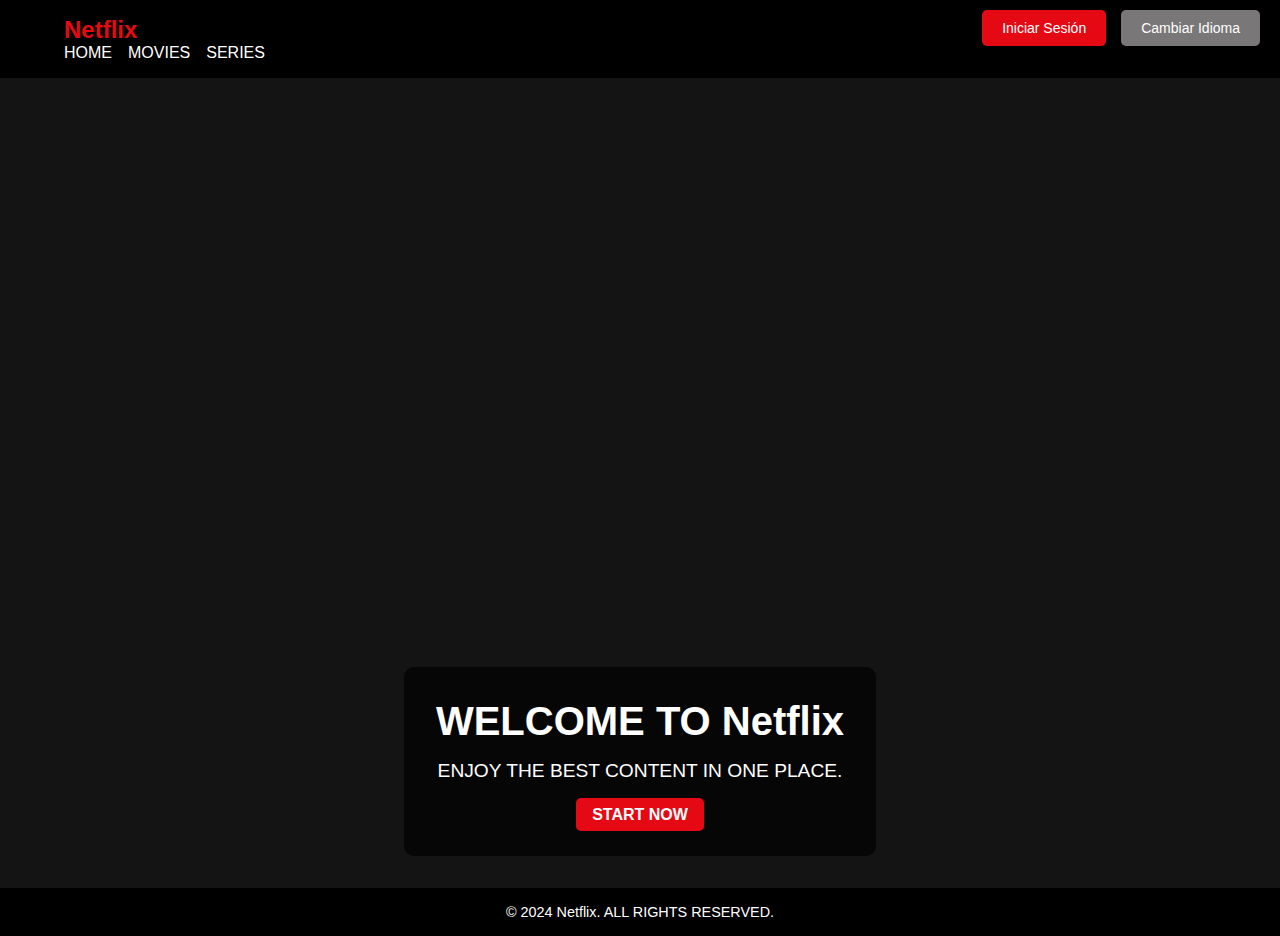
<file: index.html>
<!DOCTYPE html>
<html lang="es">
<head>
  <meta charset="UTF-8">
  <meta name="viewport" content="width=device-width, initial-scale=1.0">
  <title>Inicio - Netflix</title>
  <link rel="stylesheet" href="styl.css">
  <link rel="icon" href="https://upload.wikimedia.org/wikipedia/commons/f/ff/Netflix-new-icon.png" type="image/x-icon">
  <style>
    .header-buttons {
      position: absolute;
      top: 10px;
      right: 20px;
      display: flex;
      gap: 15px;
    }

    .btn-header {
      background: #e50914;
      color: white;
      padding: 10px 20px;
      border: none;
      cursor: pointer;
      border-radius: 5px;
      font-size: 14px;
      transition: background 0.3s ease;
    }

    .btn-header:hover {
      background: #ff6f61;
    }
    .btn-idioma {
      background: #797777;
      color: white;
      padding: 10px 20px;
      border: none;
      cursor: pointer;
      border-radius: 5px;
      font-size: 14px;
      transition: background 0.3s ease;
    }

    .btn-idioma:hover {
      background: #ff6f61;
    }
  </style>
</head>
<body>
<header class="navbar">
  <div class="container">
    <h1 class="logo">Netflix</h1>
    <nav>
      <ul class="nav-links">
        <li><a href="index.html">HOME</a></li>
        <li><a href="movie.html">MOVIES</a></li>
        <li><a href="series.html">SERIES</a></li>
      </ul>
    </nav>
  </div>
  <div class="header-buttons">
    <button class="btn-header" onclick="location.href='inicio-sesion.html'">Iniciar Sesión</button>
    <button class="btn-idioma" onclick="changeLanguage()">Cambiar Idioma</button>
  </div>
</header>
<main>
  <section class="hero">
    <div class="hero-content">
      <h2>WELCOME TO Netflix</h2>
      <p>ENJOY THE BEST CONTENT IN ONE PLACE.</p>
      <a href="register.html" class="btn-primary">START NOW</a>
    </div>
  </section>
</main>
<footer class="footer">
  <p>&copy; 2024 Netflix. ALL RIGHTS RESERVED.</p>
</footer>

<script>
  function changeLanguage() {
    const currentLanguage = document.documentElement.lang;

    if (currentLanguage === 'es') {
      document.documentElement.lang = 'en';
      document.querySelector('h2').innerText = "WELCOME TO Netflix";
      document.querySelector('p').innerText = "ENJOY THE BEST CONTENT IN ONE PLACE.";
      document.querySelector('.btn-primary').innerText = "START NOW";
      document.querySelector('.footer p').innerText = "© 2024 Netflix. ALL RIGHTS RESERVED.";
      document.querySelector('.btn-header').innerText = "Log In";
    } else {
      document.documentElement.lang = 'es';
      document.querySelector('h2').innerText = "BIENVENIDO A Netflix";
      document.querySelector('p').innerText = "DISFRUTA DEL MEJOR CONTENIDO EN UN SOLO LUGAR.";
      document.querySelector('.btn-primary').innerText = "EMPEZAR AHORA";
      document.querySelector('.footer p').innerText = "© 2024 Netflix. TODOS LOS DERECHOS RESERVADOS.";
      document.querySelector('.btn-header').innerText = "Iniciar Sesión";
    }
  }
</script>
</body>
</html>
</file>
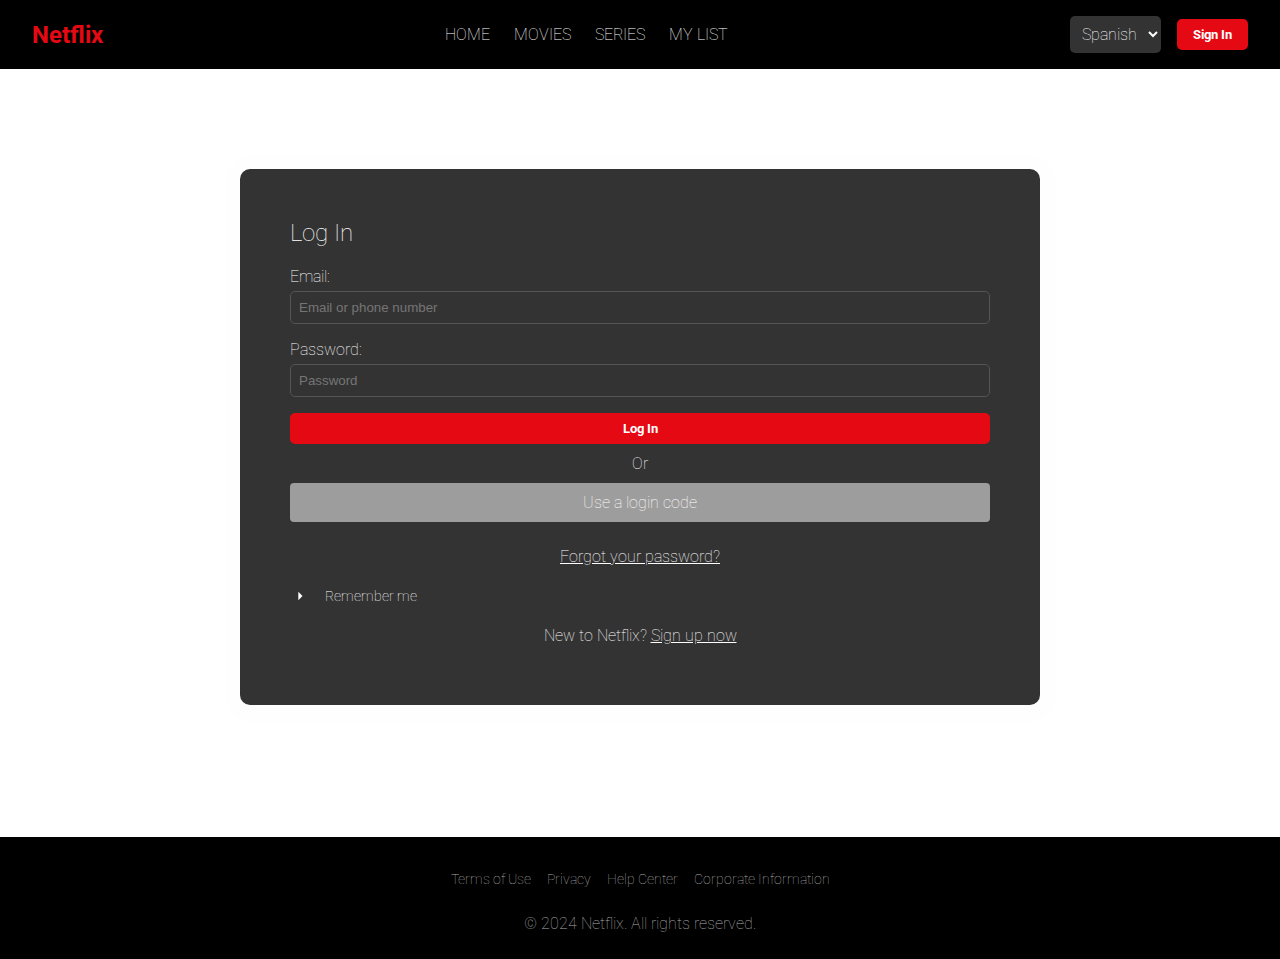
<file: inicio-sesion.html>
<!DOCTYPE html>
<html lang="en">
<head>
  <meta charset="UTF-8">
  <meta name="viewport" content="width=device-width, initial-scale=1.0">
  <title>Log In - Netflix</title>
  <link rel="icon" href="https://upload.wikimedia.org/wikipedia/commons/f/ff/Netflix-new-icon.png" type="image/x-icon">
  <link rel="preconnect" href="https://fonts.gstatic.com" crossorigin>
  <link href="https://fonts.googleapis.com/css2?family=Geist+Mono:wght@100..900&family=Geist:wght@100..900&family=Open+Sans:ital,wght@0,300..800;1,300..800&family=Oswald:wght@200..700&family=Roboto:ital,wght@0,100;0,300;0,400;0,500;0,700;0,900;1,100;1,300;1,400;1,500;1,700;1,900&display=swap" rel="stylesheet">
<style>
    * {
      margin: 0;
      padding: 0;
      box-sizing: border-box;
    }
    body {
        font-family: "Roboto", sans-serif;
      font-weight: 100;
      font-style: normal;
      background-image: url("https://i.blogs.es/849fe3/portada-netflix/1366_2000.jpg");
      color: #fff;
    }
    header {
      background-color: #000;
      padding: 1rem 2rem;
      display: flex;
      align-items: center;
      justify-content: space-between;
      position: sticky;
      top: 0;
      z-index: 1000;
    }
    .container {
        width: 800px;
        max-width: 1000px;
        box-shadow: 1px 2px 10px 15px rgb(255, 254, 254);
        font-family: "Roboto", sans-serif;
      font-weight: 100;
      font-style: normal;
        background-color: rgba(0, 0, 0, 0.8); 
        padding: 50px;
        border-radius: 10px;
        margin-top: 100px;
        margin-bottom: 100px;
    }
    .inicio-section  {
        font-family: "Roboto", sans-serif;
      font-weight: 100;
      font-style: normal;
        display: flex;
        justify-content: center;
        align-items: center;
        flex-grow: 1;
    }
    h2 {
        font-size: 24px;
        margin-bottom: 20px;
        font-family: "Roboto", sans-serif;
      font-weight: 100;
      font-style: normal;
    }
    p {
        font-family: "Roboto", sans-serif;
      font-weight: 100;
      font-style: normal;
      text-align: center;
        margin: 10px 0;
    }
    a {
        color: white;
        text-decoration: underline;
    }
    form {
        display: flex;
        flex-direction: column;
        font-family: "Roboto", sans-serif;
      font-weight: 100;
      font-style: normal;
    }

    label {
        font-family: "Roboto", sans-serif;
      font-weight: 100;
      font-style: normal;
        margin-bottom: 5px;
    }

    form input {
        width: 100%;
        padding: 0.5rem;
        margin-bottom: 1rem;
        border: 1px solid #555;
        border-radius: 5px;
        background: #333;
        color: #fff;
    }
    form input:focus {
        border-color: #e50914;
    }
    .form-group {
         margin-bottom: 20px;
    }
    .logo {
      font-size: 1.5rem;
      color: #e50914;
      font-weight: bold;
    }
    .nav-links {
      list-style: none;
      display: flex;
      gap: 1.5rem;
    }
    .nav-links a {
      text-decoration: none;
      color: #fff;
      transition: color 0.3s;
    }
    .nav-links a:hover {
      color: #e50914;
    }
    .header-actions {
      display: flex;
      align-items: center;
      gap: 1rem;
    }
    .btn-primary {
        font-family: "Roboto", sans-serif;
      font-weight: 100;
      font-style: normal;
      background-color: #e50914;
      color: #fff;
      border: none;
      padding: 0.5rem 1rem;
      border-radius: 5px;
      font-weight: bold;
      cursor: pointer;
      transition: background-color 0.3s;
    }
    .btn-primary:hover {
      background-color: #ff6f61;
    }
    .btn-codigo {
        font-family: "Roboto", sans-serif;
      font-weight: 100;
      font-style: normal;
        background-color: #9e9d9d; 
        color: black;
        border: none;
        color: white;
        padding: 10px;
        border-radius: 4px;
        font-size: 16px;
        cursor: pointer;
        margin-bottom: 15px;
    }
    .btn-codigo:hover {
        background-color: #bbb;
    }
    .language-selector select {
        font-family: "Roboto", sans-serif;
      font-weight: 100;
      font-style: normal;
      background: #333;
      color: #fff;
      border: none;
      padding: 0.5rem;
      border-radius: 5px;
      font-size: 1rem;
    }
    .hero {
        font-family: "Roboto", sans-serif;
      font-weight: 100;
      font-style: normal;
        background-image: url('https://assets.nflxext.com/ffe/siteui/vlv3/5e3b5b71-5a77-4a5b-97c1-0e00b575d4b6/4fd90f8e-4ef5-41fa-8de0-1cd4bc39a481/CO-es-20230904-popsignuptwoweeks-perspective_alpha_website_large.jpg');
      background-size: cover;
      background-position: center;
      min-height: 90vh;
      display: flex;
      align-items: center;
      justify-content: center;
      text-align: center;
      color: #fff;
      padding: 2rem;
    }
    .hero-content {
        font-family: "Roboto", sans-serif;
      font-weight: 100;
      font-style: normal;
      max-width: 600px;
      background: rgba(0, 0, 0, 0.7);
      padding: 2rem;
      border-radius: 10px;
    }
    .hero-content h1 {
        font-family: "Roboto", sans-serif;
      font-weight: 100;
      font-style: normal;
      font-size: 2.5rem;
      margin-bottom: 1rem;
    }
    .hero-content p {
        font-family: "Roboto", sans-serif;
      font-weight: 100;
      font-style: normal;
      font-size: 1.2rem;
      margin-bottom: 1.5rem;
    }
    footer {
        font-family: "Roboto", sans-serif;
      font-weight: 100;
      font-style: normal;
      background-color: #000;
      color: #aaa;
      text-align: center;
      padding: 1rem;
      margin-top: 2rem;
    }
    footer ul {
        font-family: "Roboto", sans-serif;
      font-weight: 100;
      font-style: normal;
      list-style: none;
      display: flex;
      flex-wrap: wrap;
      justify-content: center;
      gap: 1rem;
      padding: 1rem 0;
    }
    footer ul li a {
        font-family: "Roboto", sans-serif;
      font-weight: 100;
      font-style: normal;
      text-decoration: none;
      color: #aaa;
      font-size: 0.9rem;
    }
    footer ul li a:hover {
      color: #fff;
    }

    .highlight {
        font-family: "Roboto", sans-serif;
      font-weight: 100;
      font-style: normal;
        text-align: center;
        padding: 2rem 1rem;
    }

    .highlight-content img {
        width: 100%;
        border-radius: 10px;
        margin-bottom: 1rem;
    }

    .highlight h2 {
        font-family: "Roboto", sans-serif;
      font-weight: 100;
      font-style: normal;
        margin-top: 1rem;
        font-size: 2.5rem;
        color: #e50914;
    }

    .highlight p {
        font-family: "Roboto", sans-serif;
      font-weight: 100;
      font-style: normal;
        font-size: 1.2rem;
        margin-bottom: 1rem;
    }

    .video-carousel {
        position: relative;
        width: 100%;
        max-width: 800px;
        margin: 0 auto;
        display: flex;
        overflow: hidden;
    }

    .video {
        width: 100%;
        max-width: 100%;
        height: 450px;  
        display: none; 
    }

    .video.active {
        display: block; 
    }

    .catalog {
        margin-top: 2rem;
    }

    .catalog h2 {
        font-family: "Roboto", sans-serif;
      font-weight: 100;
      font-style: normal;
        font-size: 2rem;
        margin-bottom: 1rem;
        padding-left: 1rem;
    }

    .carousel-container {
        position: relative;
    }

    .carousel {
        display: flex;
        overflow: hidden;
        scroll-behavior: smooth;
    }

    .movie {
        flex: 0 0 27%;
        text-align: center;
        padding: 0.10rem;
        transition: transform 0.12s ease;
        box-sizing: border-box;
    }

    .movie img {
        width: 85%;
        height: 80%;
        border-radius: 20px;
    }

    .movie p {
        font-family: "Roboto", sans-serif;
      font-weight: 100;
      font-style: normal;
        margin-top: 0.5rem;
        font-size: 1rem;
    }

    .movie span {
        font-size: 2rem;
        font-weight: bold;
        display: block;
    }

    .carousel-arrow {
        position: absolute;
        top: 50%;
        transform: translateY(-50%);
        background: rgba(0, 0, 0, 0.7);
        border: none;
        color: #f00b0b;
        padding: 0.5rem 1rem;
        cursor: pointer;
        font-size: 1.5rem;
        z-index: 100;
    }

    .carousel-arrow.left {
            left: 0;
    }

    .carousel-arrow.right {
        right: 0;
    }

    .carousel-arrow:hover {
        background-color: #e50914;
    }
    .remember-me {
        font-family: "Roboto", sans-serif;
      font-weight: 100;
      font-style: normal;
        display: flex;
        align-items: center;
        justify-content: flex-start; 
        margin: 10px 0;
        color: white;
        font-size: 14px;
    }
    .remember-me button {
        background-color: #333;
        border: none;
        cursor: pointer;
        margin-right: 15px;
        display: flex;
        align-items: center;
    }
    .remember-me button svg {
        fill: white;
        width: 20px;
        height: 20px;
    }
    .remember-me button:hover svg {
        fill: #e50914; 
    }
</style>
</head>
<body>
  <header>
    <div class="logo">Netflix</div>
    <nav>
      <ul class="nav-links">
        <li><a href="index.html">HOME</a></li>
        <li><a href="movies.html">MOVIES</a></li>
        <li><a href="series.html">SERIES</a></li>
        <li><a href="mylist.html">MY LIST</a></li>
      </ul>
    </nav>
    <div class="header-actions">
      <div class="language-selector">
        <select>
          <option value="es">Spanish</option>
          <option value="en">English</option>
        </select>
      </div>
      <a href="inicio-sesion.html"><button class="btn-primary">Sign In</button></a>
    </div>
  </header>

    <main>
        <section class="inicio-section">
            <div class="container">
                <h2>Log In</h2>
                <form action="register_process.php" method="post">
                    <label for="email">Email:</label>
                    <input type="email" id="email" name="email" required placeholder="Email or phone number">

                    <label for="password">Password:</label>
                    <input type="password" id="password" name="password" required placeholder="Password">

                    <button type="submit" class="btn-primary">Log In</button>

                    <p>Or</p>

                    <button type="submit" class="btn-codigo">Use a login code</button>

                    <p><a href="#">Forgot your password?</a></p>

                    <div class="remember-me">
                        <button onclick="toggleRememberMe()">
                            <svg xmlns="http://www.w3.org/2000/svg" viewBox="0 0 24 24">
                                <path d="M10 17l5-5-5-5v10z"/>
                            </svg>
                        </button>
                        <span>Remember me</span>
                    </div>
                    <p>New to Netflix? <a href="register.html" style="color: white;">Sign up now</a></p>
                </form>
            </div>
        </section>
    </main>

  <footer>
    <ul>
      <li><a href="#terms">Terms of Use</a></li>
      <li><a href="#privacy">Privacy</a></li>
      <li><a href="#help">Help Center</a></li>
      <li><a href="#corporate">Corporate Information</a></li>
    </ul>
    <p>&copy; 2024 Netflix. All rights reserved.</p>
  </footer>

    <script>
        document.querySelectorAll('.carousel-container').forEach(container => {
            const carousel = container.querySelector('.carousel');
            const leftArrow = container.querySelector('.carousel-arrow.left');
            const rightArrow = container.querySelector('.carousel-arrow.right');


            leftArrow.addEventListener('click', () => {
                carousel.scrollBy({ left: -carousel.offsetWidth, behavior: 'smooth' });
            });

            rightArrow.addEventListener('click', () => {
                carousel.scrollBy({ left: carousel.offsetWidth, behavior: 'smooth' });
            });
        });

        window.onload = function () {
            const videos = document.querySelectorAll('.video'); 
            let currentVideo = 0; 

            function playNextVideo() {
                videos[currentVideo].classList.remove('active');
                currentVideo = (currentVideo + 1) % videos.length;
                videos[currentVideo].classList.add('active');
            }

            videos[currentVideo].classList.add('active');
                setTimeout(function() {
                playNextVideo();
                }, 190000); 

            videos.forEach(video => {
                video.addEventListener('ended', playNextVideo);
            });
        };

  </script>
</body>
</html>
</file>
<file: styl.css>
* {
    margin: 0;
    padding: 0;
    box-sizing: border-box;
  }
  
  body {
    font-family: Arial, sans-serif;
    color: #fff;
    background-color: #141414;
  }
  
  .container {
    width: 90%;
    max-width: 1200px;
    margin: 0 auto;
  }
  
  /* Navbar */
  .navbar {
    background-color: #000;
    padding: 1rem 0;
    position: sticky;
    top: 0;
    z-index: 1000;
  }
  
  .logo {
    color: #e50914;
    font-size: 1.5rem;
    font-weight: bold;
  }
  
  .nav-links {
    list-style: none;
    display: flex;
    gap: 1rem;
  }
  
  .nav-links li a {
    text-decoration: none;
    color: #fff;
    transition: color 0.3s ease;
  }
  
  .nav-links li a:hover {
    color: #e50914;
  }
  
  /* Hero Section */
  .hero {
    
    background-image: url('https://abellagraphicdesign.com/wp-content/uploads/2023/10/netflix-1.jpg');
    background-size: cover;
    background-position: center;
    height: 90vh;
    display: flex;
    align-items: center;
    justify-content: center;
    text-align: center;
    padding: 2rem;
  }
  
  .hero-content {
    margin-top: auto;
    background: rgba(0, 0, 0, 0.7);
    padding: 2rem;
    border-radius: 10px;
  }
  
  .hero h2 {
    font-size: 2.5rem;
    margin-bottom: 1rem;
  }
  
  .hero p {
    font-size: 1.2rem;
    margin-bottom: 1.5rem;
  }
  
  .btn-primary {
    background-color: #e50914;
    color: #fff;
    padding: 0.75rem 1.5rem;
    border-radius: 5px;
    text-transform: uppercase;
    font-weight: bold;
    text-decoration: none;
  }
  
  .btn-primary:hover {
    background-color: #ff6f61;
  }
  
  .header-actions {
    display: flex;
    align-items: center;
    gap: 1rem;
  }
  .btn-primary {
    font-family: "Roboto", sans-serif;
    font-weight: 100;
    font-style: normal;
    background-color: #e50914;
    color: #fff;
    border: none;
    padding: 0.5rem 1rem;
    border-radius: 5px;
    font-weight: bold;
    cursor: pointer;
    transition: background-color 0.3s;
  }
  .btn-primary:hover {
    background-color: #ff6f61;
  }
  .language-selector select {
    font-family: "Roboto", sans-serif;
    font-weight: 100;
    font-style: normal;
    background: #333;
    color: #fff;
    border: none;
    padding: 0.5rem;
    border-radius: 5px;
    font-size: 1rem;
  }
  /* Footer */
  .footer {
    background-color: #000;
    text-align: center;
    padding: 1rem 0;
    font-size: 0.9rem;
  }
  
  /* Responsive */
  @media (max-width: 768px) {
    .hero h2 {
      font-size: 2rem;
    }
  
    .hero p {
      font-size: 1rem;
    }
  
    .nav-links {
      flex-direction: column;
      gap: 0.5rem;
    }
  }
</file>
